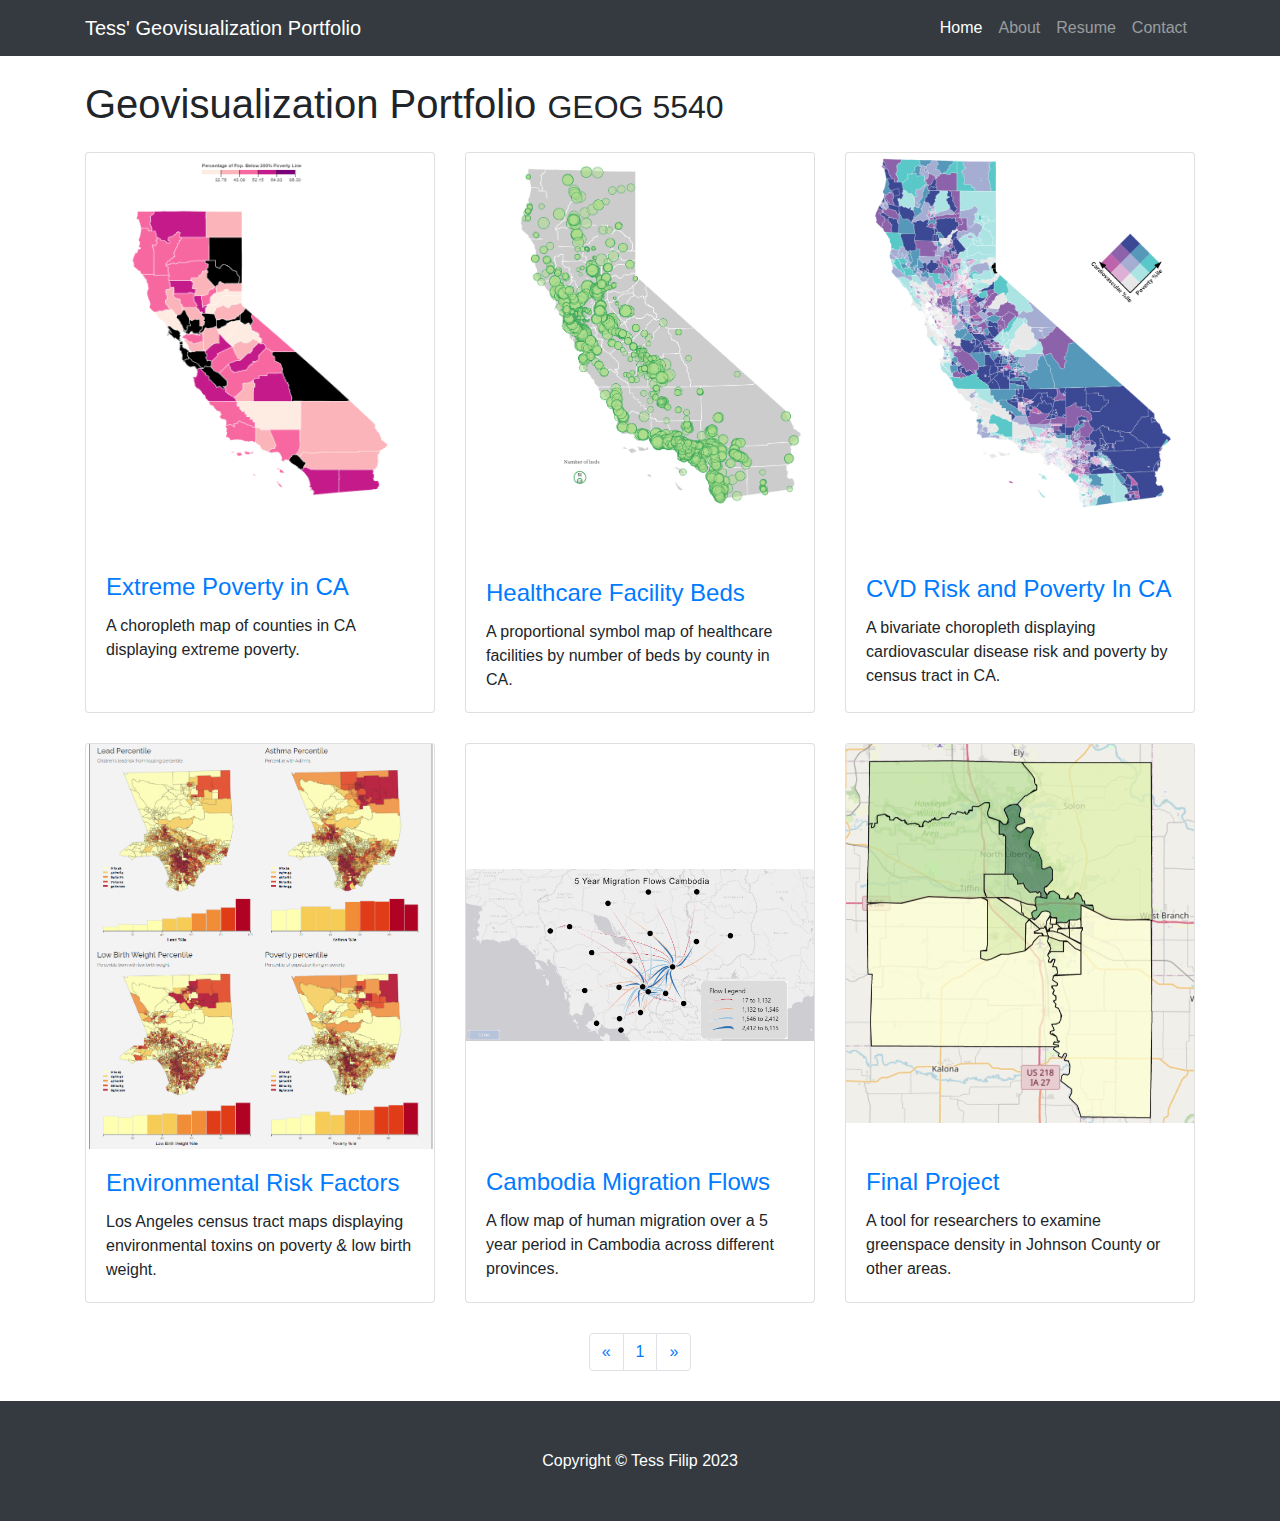
<file: index.html>
<!DOCTYPE html>
<html lang="en">

  <head>

    <meta charset="utf-8">
    <meta name="viewport" content="width=device-width, initial-scale=1, shrink-to-fit=no">
    <meta name="description" content="">
    <meta name="author" content="">

    <title>Tess' Portfolio</title>

    <!-- Bootstrap core CSS -->
    <link href="vendor/bootstrap/css/bootstrap.min.css" rel="stylesheet">

    <!-- Custom styles for this template -->
    <link href="css/3-col-portfolio.css" rel="stylesheet">

  </head>

  <body>

    <!-- Navigation -->
    <nav class="navbar navbar-expand-lg navbar-dark bg-dark fixed-top">
      <div class="container">
        <a class="navbar-brand" href="#">Tess' Geovisualization Portfolio</a>
        <button class="navbar-toggler" type="button" data-toggle="collapse" data-target="#navbarResponsive" aria-controls="navbarResponsive" aria-expanded="false" aria-label="Toggle navigation">
          <span class="navbar-toggler-icon"></span>
        </button>
        <div class="collapse navbar-collapse" id="navbarResponsive">
          <ul class="navbar-nav ml-auto">
            <li class="nav-item active">
              <a class="nav-link" href="https://geog3540.github.io/tfilip/">Home
                <span class="sr-only">(current)</span>
              </a>
            </li>
            <li class="nav-item">
              <a class="nav-link" href="shortbio.html.html">About</a>
            </li>
            <li class="nav-item">
              <a class="nav-link" href="files/CV.pdf" target="_blank">Resume</a>
            </li>
            <li class="nav-item">
              <a class="nav-link" href="mailto:tess-filip@uiowa.edu">Contact</a>
            </li>
          </ul>
        </div>
      </div>
    </nav>

    <!-- Page Content -->
    <div class="container">

      <!-- Page Heading -->
      <h1 class="my-4">Geovisualization Portfolio
        <small>GEOG 5540</small>
      </h1>

      <div class="row">
        <div class="col-lg-4 col-sm-6 portfolio-item">
          <div class="card h-100">
            <a href="https://observablehq.com/@tessfi/tess-choropleth"><img class="card-img-top" src="images/choropleth_new.png"
              width="500" height="400" alt=""></a>
            <div class="card-body">
              <h4 class="card-title">
                <a href="https://observablehq.com/@tessfi/tess-choropleth">Extreme Poverty in CA</a>
              </h4>
              <p class="card-text">A choropleth map of counties in CA displaying extreme poverty.</p>
            </div>
          </div>
        </div>
        <div class="col-lg-4 col-sm-6 portfolio-item">
          <div class="card h-100">
            <a href="https://observablehq.com/@tessfi/tess-proportional-symbol-mapping"><img class="card-img-top" src="images/propmap_new.PNG" alt="" style="margin-bottom: 45px;"></a>
            <div class="card-body">
              <h4 class="card-title">
                <a href="https://observablehq.com/@tessfi/tess-proportional-symbol-mapping">Healthcare Facility Beds</a>
              </h4>
              <p class="card-text">A proportional symbol map of healthcare facilities by number of beds by county in CA.</p>
            </div>
          </div>
        </div>
        <div class="col-lg-4 col-sm-6 portfolio-item">
          <div class="card h-100">
            <a href="https://observablehq.com/@tessfi/tess-bivariate-choropleth-mapping"><img class="card-img-top" src="images/bivariate choropleth.png"
              style="margin-bottom: 48px;" alt=""></a>
            <div class="card-body">
              <h4 class="card-title">
                <a href="https://observablehq.com/@tessfi/tess-bivariate-choropleth-mapping">CVD Risk and Poverty In CA</a>
              </h4>
              <p class="card-text">A bivariate choropleth displaying cardiovascular disease risk and poverty by census tract in CA.</p>
            </div>
          </div>
        </div>
        <div class="col-lg-4 col-sm-6 portfolio-item">
          <div class="card h-100">
            <a href="smallmultiples/"><img class="card-img-top" src="images/smallmultiples.png" alt=""></a>
            <div class="card-body">
              <h4 class="card-title">
                <a href="smallmultiples/">Environmental Risk Factors</a>
              </h4>
              <p class="card-text">Los Angeles census tract maps displaying environmental toxins on poverty & low birth weight.</p>
            </div>
          </div>
        </div>
        <div class="col-lg-4 col-sm-6 portfolio-item">
          <div class="card h-100">
            <a href="flowmap.html.html"><img class="card-img-top" src="images/cambodia_new.png" alt=""
              style="margin-top: 125px; margin-bottom: 107px;" ></a>
            <div class="card-body">
              <h4 class="card-title">
                <a href="flowmap.html.html">Cambodia Migration Flows</a>
              </h4>
              <p class="card-text">A flow map of human migration over a 5 year period in Cambodia across different provinces.</p>
            </div>
          </div>
        </div>
        <div class="col-lg-4 col-sm-6 portfolio-item">
          <div class="card h-100">
            <a href="finalproject/index.html"><img class="card-img-top" src="images/greenspacepic.png"
              style="margin-bottom: 25px;" alt=""></a>
            <div class="card-body">
              <h4 class="card-title">
                <a href="finalproject/index.html">Final Project</a>
              </h4>
              <p class="card-text">A tool for researchers to examine greenspace density in Johnson County or other areas.</p>
            </div>
          </div>
        </div>
      </div>
      <!-- /.row -->

      <!-- Pagination -->
      <ul class="pagination justify-content-center">
        <li class="page-item">
          <a class="page-link" href="#" aria-label="Previous">
            <span aria-hidden="true">&laquo;</span>
            <span class="sr-only">Previous</span>
          </a>
        </li>
        <li class="page-item">
          <a class="page-link" href="#">1</a>
        <li class="page-item">
          <a class="page-link" href="#" aria-label="Next">
            <span aria-hidden="true">&raquo;</span>
            <span class="sr-only">Next</span>
          </a>
        </li>
      </ul>

    </div>
    <!-- /.container -->

    <!-- Footer -->
    <footer class="py-5 bg-dark">
      <div class="container">
        <p class="m-0 text-center text-white">Copyright &copy; Tess Filip 2023</p>
      </div>
      <!-- /.container -->
    </footer>

    <!-- Bootstrap core JavaScript -->
    <script src="vendor/jquery/jquery.min.js"></script>
    <script src="vendor/bootstrap/js/bootstrap.bundle.min.js"></script>

  </body>

</html>
</file>
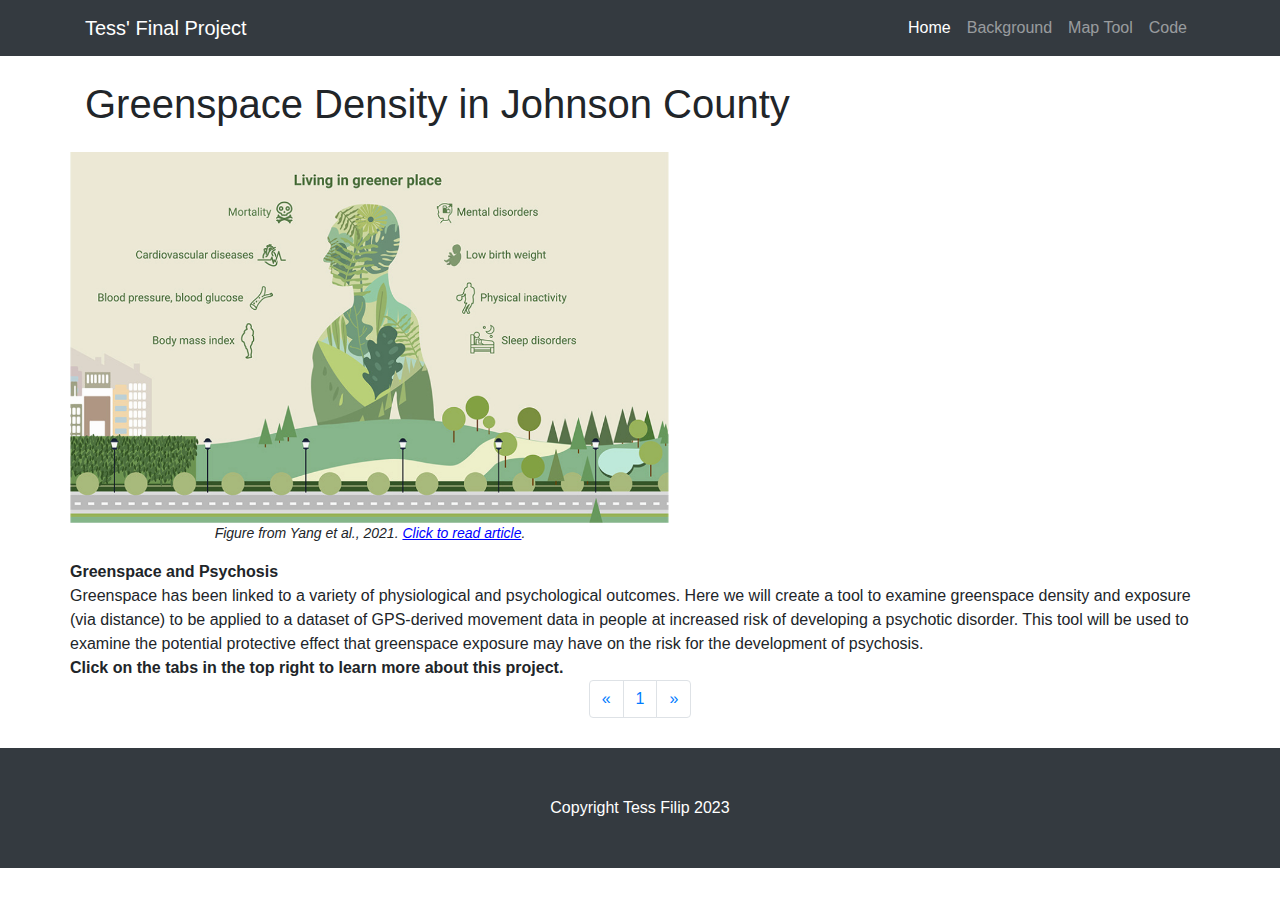
<file: finalproject/index.html>
<!DOCTYPE html>
<html lang="en">

  <head>

    <meta charset="utf-8">
    <meta name="viewport" content="width=device-width, initial-scale=1, shrink-to-fit=no">
    <meta name="description" content="">
    <meta name="author" content="">

    <title>Tess' Final Project</title>

    <!-- Bootstrap core CSS -->
    <link href="vendor/bootstrap/css/bootstrap.min.css" rel="stylesheet">

    <!-- Custom styles for this template -->
    <link href="css/3-col-portfolio.css" rel="stylesheet">
    <style>
      figcaption {
        font-size: 14px;
        font-style: italic;
        text-align: center;
      }
      figcaption a {
        color: blue;
        text-decoration: underline;
      }
      </style>
  </head>

  <body>

    <!-- Navigation -->
    <nav class="navbar navbar-expand-lg navbar-dark bg-dark fixed-top">
      <div class="container">
        <a class="navbar-brand" href="#">Tess' Final Project</a>
        <button class="navbar-toggler" type="button" data-toggle="collapse" data-target="#navbarResponsive" aria-controls="navbarResponsive" aria-expanded="false" aria-label="Toggle navigation">
          <span class="navbar-toggler-icon"></span>
        </button>
        <div class="collapse navbar-collapse" id="navbarResponsive">
          <ul class="navbar-nav ml-auto">
            <li class="nav-item active">
              <a class="nav-link" href="#">Home
                <span class="sr-only">(current)</span>
              </a>
            </li>
            <li class="nav-item">
              <a class="nav-link" href="background.html">Background</a>
            </li>
            <li class="nav-item">
              <a class="nav-link" href="maptool.html">Map Tool</a>
            </li>
            <li class="nav-item">
              <a class="nav-link" href="https://nbviewer.org/github/tessfi/iowagreenspacedensity/blob/main/GEOG%205540%20Iowa%20Green%20Space%20Density%20.ipynb">Code</a>
            </li>
          </ul>
        </div>
      </div>
    </nav>

    <!-- Page Content -->
    <div class="container">

      <!-- Page Heading -->
      <h1 class="my-4">Greenspace Density in Johnson County
        <small></small>
      </h1>

      <div class="row">
        <!-- <div class="col-lg-4 col-sm-6 portfolio-item">
          <img class="card-img-top" src="images/greenspacehealth.png" alt="" class="center">
        </div> -->
        <div class="d-flex justify-content-center">
          <figure>
            <img src="images/greenspacehealth.png" class="img-fluid" alt="" width="600" height="600"><br>
            <figcaption>Figure from Yang et al., 2021. <a href="https://www.sciencedirect.com/science/article/pii/S2666675821000898?via%3Dihub">Click to read article</a>.</figcaption>
          </figure>
        </div>
        <p class="card-text">
          <b> Greenspace and Psychosis </b> <br>
          Greenspace has been linked to a variety of physiological and psychological outcomes. Here we will create
          a tool to examine greenspace density and exposure (via distance) to be applied to a dataset of GPS-derived
          movement data in people at increased risk of developing a psychotic disorder. This tool will be used to
          examine the potential protective effect that greenspace exposure may have on the risk for the development
          of psychosis.
          <br> <b> Click on the tabs in the top right to learn more about this project.</b>

        </p>
      </div>

      <!-- Pagination -->
      <ul class="pagination justify-content-center">
        <li class="page-item">
          <a class="page-link" href="#" aria-label="Previous">
            <span aria-hidden="true">&laquo;</span>
            <span class="sr-only">Previous</span>
          </a>
        </li>
        <li class="page-item">
          <a class="page-link" href="#">1</a>
        </li>
        <li class="page-item">
          <a class="page-link" href="#" aria-label="Next">
            <span aria-hidden="true">&raquo;</span>
            <span class="sr-only">Next</span>
          </a>
        </li>
      </ul>

    </div>
    <!-- /.container -->

    <!-- Footer -->
    <footer class="py-5 bg-dark">
      <div class="container">
        <p class="m-0 text-center text-white">Copyright Tess Filip 2023</p>
      </div>
      <!-- /.container -->
    </footer>

    <!-- Bootstrap core JavaScript -->
    <script src="vendor/jquery/jquery.min.js"></script>
    <script src="vendor/bootstrap/js/bootstrap.bundle.min.js"></script>

  </body>

</html>
</file>
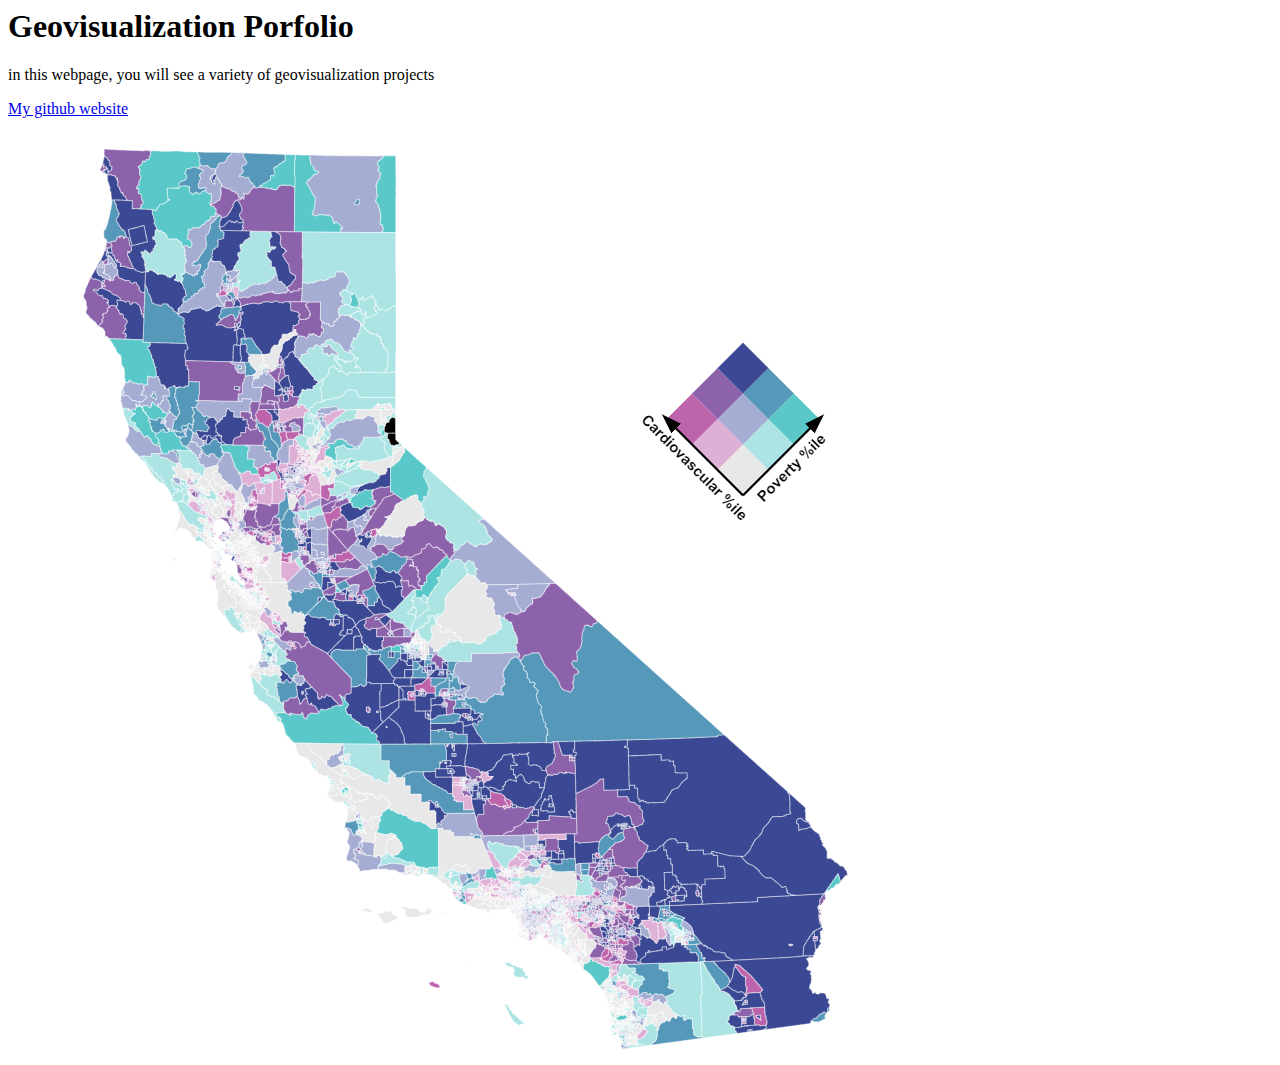
<file: first_exercise/index.html>
<!DOCTYPE html
<html>
<!-- this is a comment !-->
<head>
  <title> Tess' Geovisualization Porfolio </title>
  <link href="css/styles.css" rel="stylessheet">
</head>
<body>
  <h1> Geovisualization Porfolio </h1>
  <p> in this webpage, you will see a variety of geovisualization projects </p>

  <p> <a href="https://geog3540.github.io/tfilip/"> My github website </a> </p>

  <p> <img src="images/bivariate choropleth.png"/> </p>
</body>
</html>
</file>
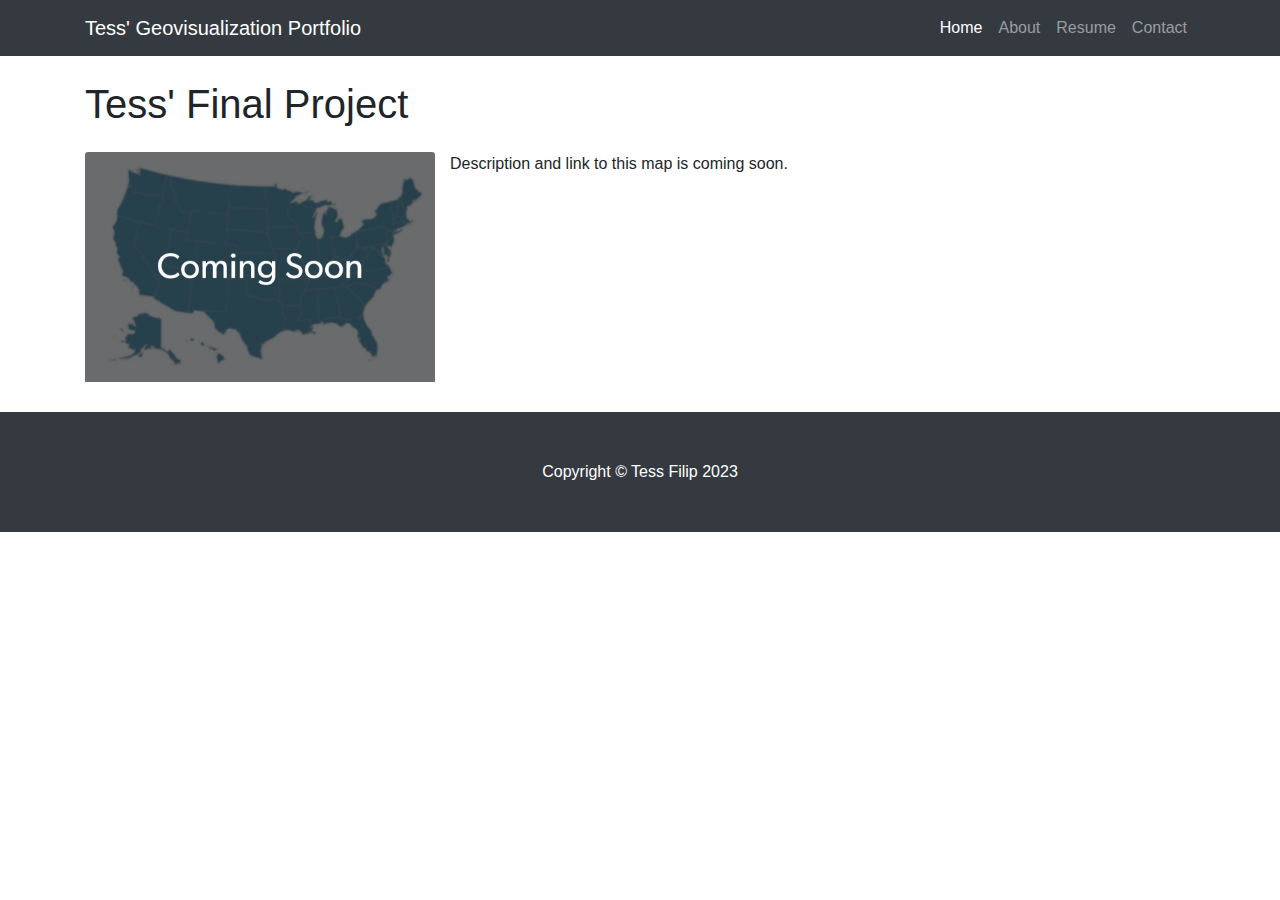
<file: finalproj.html>
<!DOCTYPE html>
<html lang="en">

  <head>

    <meta charset="utf-8">
    <meta name="viewport" content="width=device-width, initial-scale=1, shrink-to-fit=no">
    <meta name="description" content="">
    <meta name="author" content="">

    <title>Tess' Portfolio</title>

    <!-- Bootstrap core CSS -->
    <link href="vendor/bootstrap/css/bootstrap.min.css" rel="stylesheet">

    <!-- Custom styles for this template -->
    <link href="css/3-col-portfolio.css" rel="stylesheet">

  </head>

  <body>

    <!-- Navigation -->
    <nav class="navbar navbar-expand-lg navbar-dark bg-dark fixed-top">
      <div class="container">
        <a class="navbar-brand" href="#">Tess' Geovisualization Portfolio</a>
        <button class="navbar-toggler" type="button" data-toggle="collapse" data-target="#navbarResponsive" aria-controls="navbarResponsive" aria-expanded="false" aria-label="Toggle navigation">
          <span class="navbar-toggler-icon"></span>
        </button>
        <div class="collapse navbar-collapse" id="navbarResponsive">
          <ul class="navbar-nav ml-auto">
            <li class="nav-item active">
              <a class="nav-link" href="index.html">Home
                <span class="sr-only">(current)</span>
              </a>
            </li>
            <li class="nav-item">
              <a class="nav-link" href="shortbio.html">About</a>
            </li>
            <li class="nav-item">
              <a class="nav-link" href="files/CV.pdf">Resume</a>
            </li>
            <li class="nav-item">
              <a class="nav-link" href="mailto:tess-filip@uiowa.edu">Contact</a>
            </li>
          </ul>
        </div>
      </div>
    </nav>

    <!-- Page Content -->
    <div class="container">

      <!-- Page Heading -->
      <h1 class="my-4">Tess' Final Project
      </h1>

      <div class="row">
        <div class="col-lg-4 col-sm-6 portfolio-item">
          <a href=""><img class="card-img-top" src="images/coming soon.png" alt="" class="center"></a>
        </div>
        <p class="card-text"> Description and link to this map is coming soon.</p>
      </div>
      <!-- /.row -->

    </div>
    <!-- /.container -->

    <!-- Footer -->
    <footer class="py-5 bg-dark">
      <div class="container">
        <p class="m-0 text-center text-white">Copyright &copy; Tess Filip 2023</p>
      </div>
      <!-- /.container -->
    </footer>

    <!-- Bootstrap core JavaScript -->
    <script src="vendor/jquery/jquery.min.js"></script>
    <script src="vendor/bootstrap/js/bootstrap.bundle.min.js"></script>

  </body>

</html>
</file>
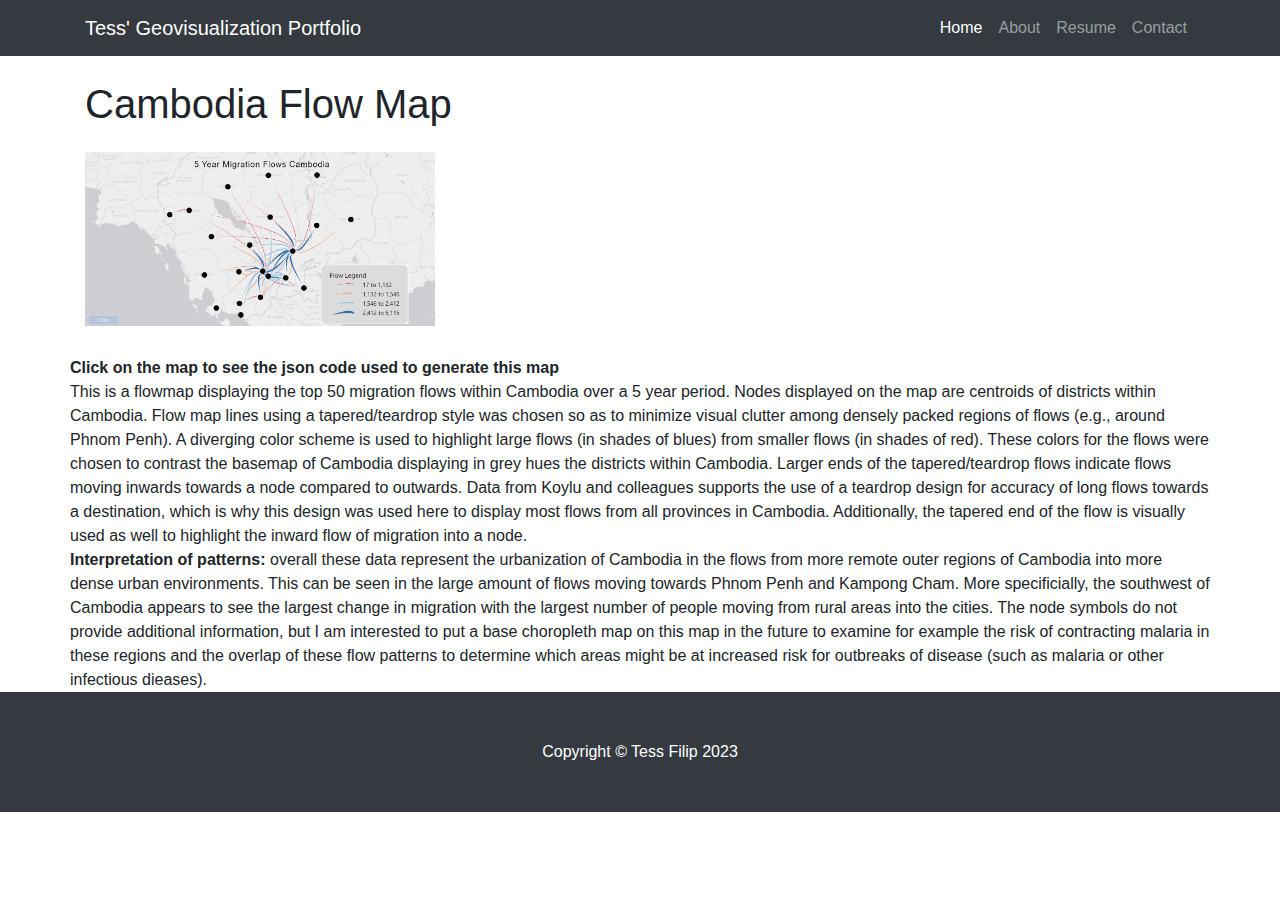
<file: flowmap.html.html>
<!DOCTYPE html>
<html lang="en">

  <head>

    <meta charset="utf-8">
    <meta name="viewport" content="width=device-width, initial-scale=1, shrink-to-fit=no">
    <meta name="description" content="">
    <meta name="author" content="">

    <title>Tess' Portfolio</title>

    <!-- Bootstrap core CSS -->
    <link href="vendor/bootstrap/css/bootstrap.min.css" rel="stylesheet">

    <!-- Custom styles for this template -->
    <link href="css/3-col-portfolio.css" rel="stylesheet">

  </head>

  <body>

    <!-- Navigation -->
    <nav class="navbar navbar-expand-lg navbar-dark bg-dark fixed-top">
      <div class="container">
        <a class="navbar-brand" href="#">Tess' Geovisualization Portfolio</a>
        <button class="navbar-toggler" type="button" data-toggle="collapse" data-target="#navbarResponsive" aria-controls="navbarResponsive" aria-expanded="false" aria-label="Toggle navigation">
          <span class="navbar-toggler-icon"></span>
        </button>
        <div class="collapse navbar-collapse" id="navbarResponsive">
          <ul class="navbar-nav ml-auto">
            <li class="nav-item active">
              <a class="nav-link" href="index.html">Home
                <span class="sr-only">(current)</span>
              </a>
            </li>
            <li class="nav-item">
              <a class="nav-link" href="shortbio.html.html">About</a>
            </li>
            <li class="nav-item">
              <a class="nav-link" href="files/CV.pdf" target="_blank">Resume</a>
            </li>
            <li class="nav-item">
              <a class="nav-link" href="mailto:tess-filip@uiowa.edu">Contact</a>
            </li>
          </ul>
        </div>
      </div>
    </nav>

    <!-- Page Content -->
    <div class="container">

      <!-- Page Heading -->
      <h1 class="my-4">Cambodia Flow Map
      </h1>

      <div class="row">
        <div class="col-lg-4 col-sm-6 portfolio-item">
          <a href="cambodia project.json"><img class="card-img-top" src="images/cambodia_new.png" alt="" class="center"></a>
        </div>
        <p class="card-text"> <b> Click on the map to see the json code used to generate this map </b> <br>This is a flowmap displaying the top 50 migration flows within Cambodia over a 5 year period. Nodes displayed on the map are centroids of districts within Cambodia. Flow map lines using a tapered/teardrop style was chosen so as to minimize visual clutter among densely packed regions of flows (e.g., around Phnom Penh). A diverging color scheme is used to highlight large flows (in shades of blues) from smaller flows (in shades of red). These colors for the flows were chosen to contrast the basemap of Cambodia displaying in grey hues the districts within Cambodia. Larger ends of the tapered/teardrop flows indicate flows moving inwards towards a node compared to outwards. Data from Koylu and colleagues supports the use of a teardrop design for accuracy of long flows towards a destination, which is why this design was used here to display most flows from all provinces in Cambodia. Additionally, the tapered end of the flow is visually used as well to highlight the inward flow of migration into a node. </br>
        <b>Interpretation of patterns:</b> overall these data represent the urbanization of Cambodia in the flows from more remote outer regions of Cambodia into more dense urban environments. This can be seen in the large amount of flows moving towards Phnom Penh and Kampong Cham. More specificially, the southwest of Cambodia appears to see the largest change in migration with the largest number of people moving from rural areas into the cities. The node symbols do not provide additional information, but I am interested to put a base choropleth map on this map in the future to examine for example the risk of contracting malaria in these regions and the overlap of these flow patterns to determine which areas might be at increased risk for outbreaks of disease (such as malaria or other infectious dieases).  </p>
      </div>
      <!-- /.row -->

    </div>
    <!-- /.container -->

    <!-- Footer -->
    <footer class="py-5 bg-dark">
      <div class="container">
        <p class="m-0 text-center text-white">Copyright &copy; Tess Filip 2023</p>
      </div>
      <!-- /.container -->
    </footer>

    <!-- Bootstrap core JavaScript -->
    <script src="vendor/jquery/jquery.min.js"></script>
    <script src="vendor/bootstrap/js/bootstrap.bundle.min.js"></script>

  </body>

</html>
</file>
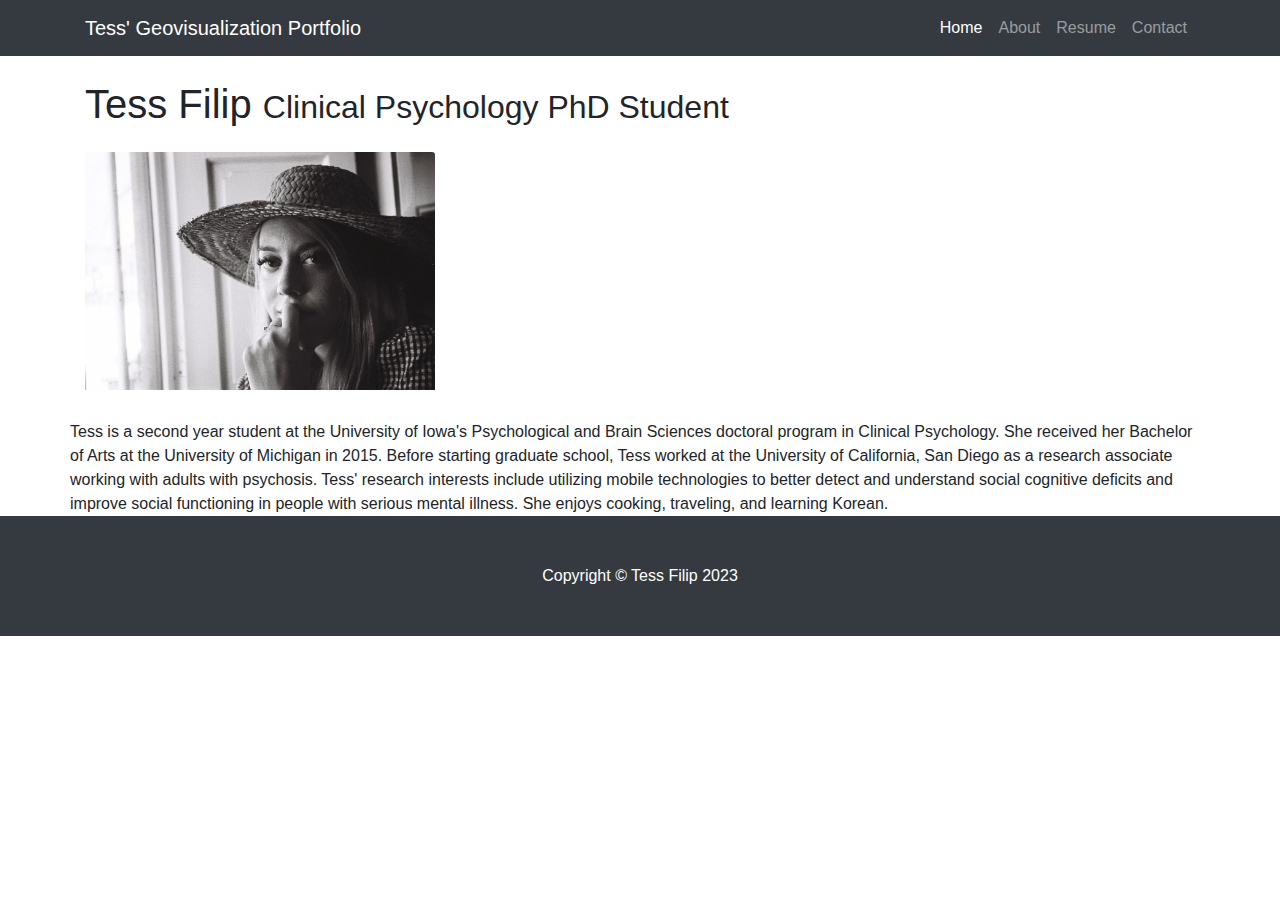
<file: shortbio.html.html>
<!DOCTYPE html>
<html lang="en">

  <head>

    <meta charset="utf-8">
    <meta name="viewport" content="width=device-width, initial-scale=1, shrink-to-fit=no">
    <meta name="description" content="">
    <meta name="author" content="">

    <title>Tess' Portfolio</title>

    <!-- Bootstrap core CSS -->
    <link href="vendor/bootstrap/css/bootstrap.min.css" rel="stylesheet">

    <!-- Custom styles for this template -->
    <link href="css/3-col-portfolio.css" rel="stylesheet">

  </head>

  <body>

    <!-- Navigation -->
    <nav class="navbar navbar-expand-lg navbar-dark bg-dark fixed-top">
      <div class="container">
        <a class="navbar-brand" href="#">Tess' Geovisualization Portfolio</a>
        <button class="navbar-toggler" type="button" data-toggle="collapse" data-target="#navbarResponsive" aria-controls="navbarResponsive" aria-expanded="false" aria-label="Toggle navigation">
          <span class="navbar-toggler-icon"></span>
        </button>
        <div class="collapse navbar-collapse" id="navbarResponsive">
          <ul class="navbar-nav ml-auto">
            <li class="nav-item active">
              <a class="nav-link" href="index.html">Home
                <span class="sr-only">(current)</span>
              </a>
            </li>
            <li class="nav-item">
              <a class="nav-link" href="shortbio.html.html">About</a>
            </li>
            <li class="nav-item">
              <a class="nav-link" href="files/CV.pdf" target="_blank">Resume</a>
            </li>
            <li class="nav-item">
              <a class="nav-link" href="mailto:tess-filip@uiowa.edu">Contact</a>
            </li>
          </ul>
        </div>
      </div>
    </nav>

    <!-- Page Content -->
    <div class="container">

      <!-- Page Heading -->
      <h1 class="my-4">Tess Filip
        <small>Clinical Psychology PhD Student</small>
      </h1>

      <div class="row">
        <div class="col-lg-4 col-sm-6 portfolio-item">
          <img class="card-img-top" src="images/me.jpg" alt="" class="center">
        </div>
        <p class="card-text">Tess is a second year student at the University of Iowa's Psychological and Brain Sciences doctoral program in Clinical Psychology. She received her Bachelor of Arts at the University of Michigan in 2015. Before starting graduate school, Tess worked at the University of California, San Diego as a research associate working with adults with psychosis. Tess' research interests include utilizing mobile technologies to better detect and understand social cognitive deficits and improve social functioning in people with serious mental illness. She enjoys cooking, traveling, and learning Korean.</p>
      </div>
      <!-- /.row -->

    </div>
    <!-- /.container -->

    <!-- Footer -->
    <footer class="py-5 bg-dark">
      <div class="container">
        <p class="m-0 text-center text-white">Copyright &copy; Tess Filip 2023</p>
      </div>
      <!-- /.container -->
    </footer>

    <!-- Bootstrap core JavaScript -->
    <script src="vendor/jquery/jquery.min.js"></script>
    <script src="vendor/bootstrap/js/bootstrap.bundle.min.js"></script>

  </body>

</html>
</file>
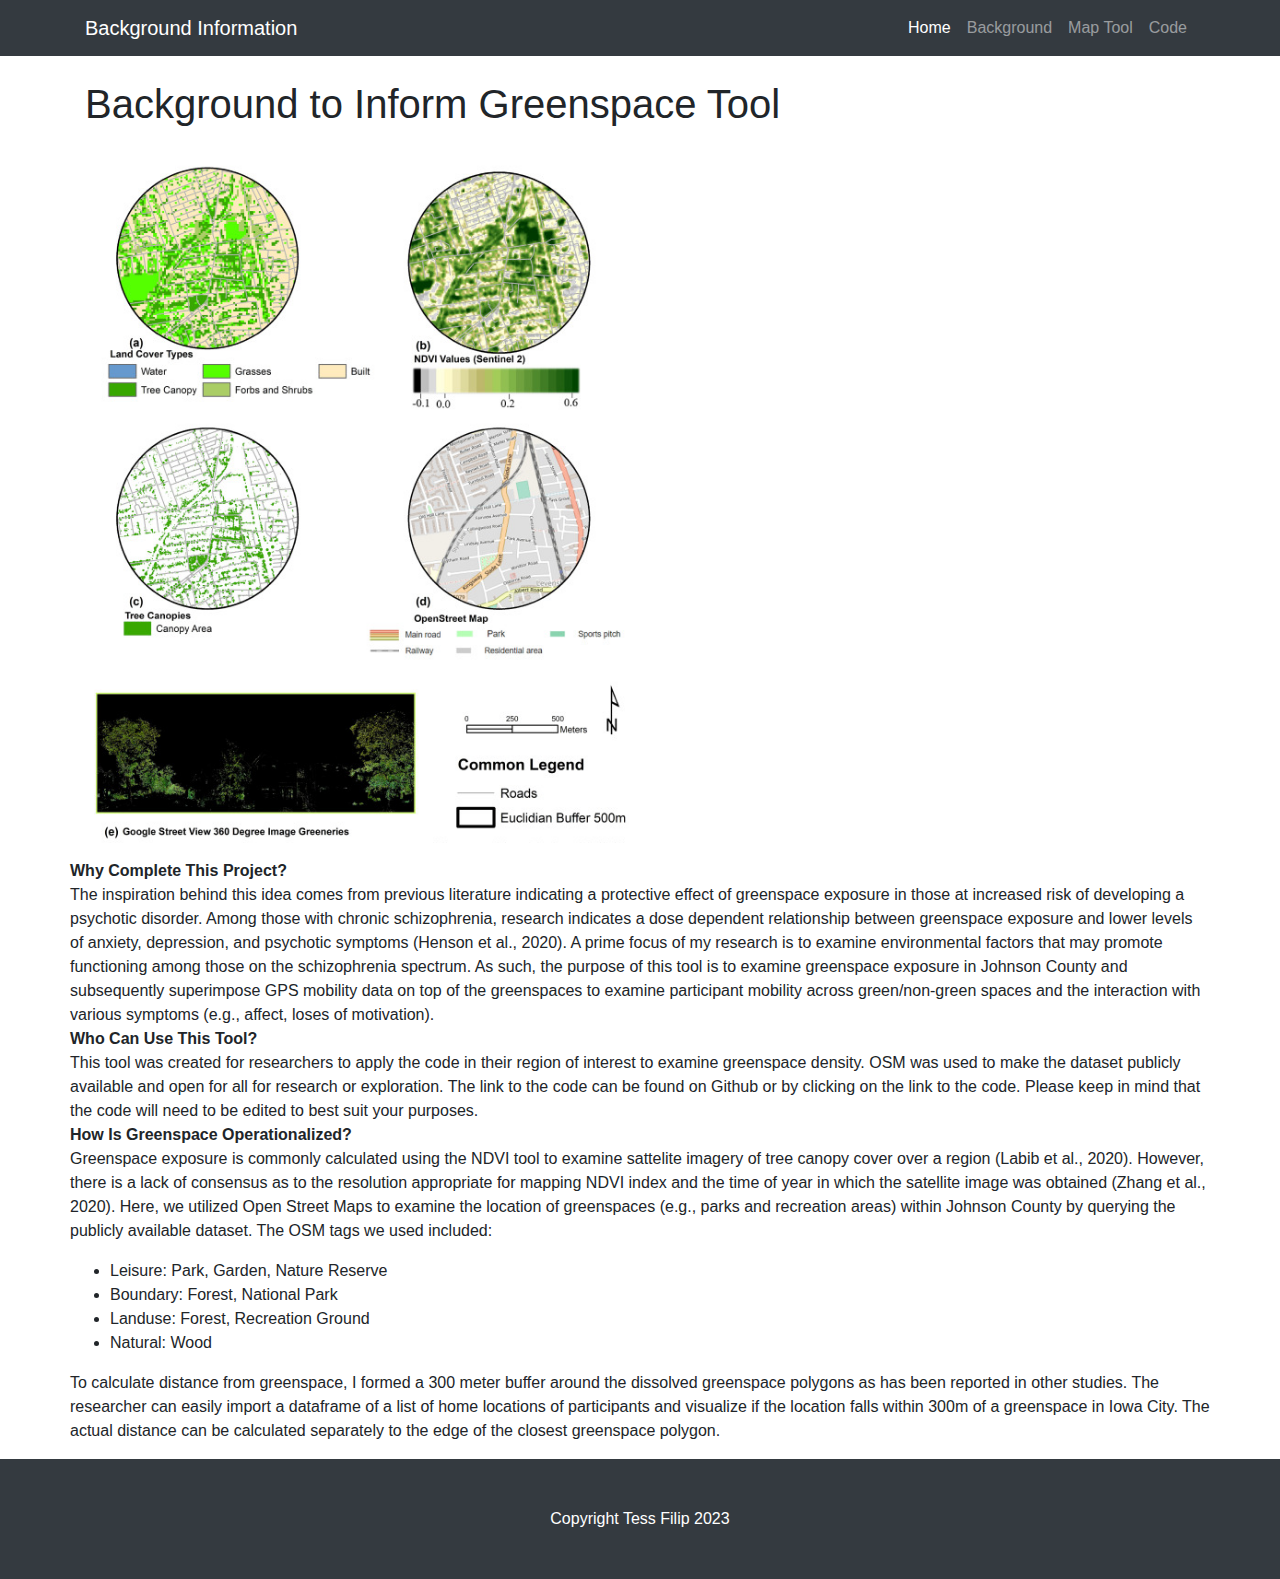
<file: finalproject/background.html>
<!DOCTYPE html>
<html lang="en">

  <head>

    <meta charset="utf-8">
    <meta name="viewport" content="width=device-width, initial-scale=1, shrink-to-fit=no">
    <meta name="description" content="">
    <meta name="author" content="">

    <title>Tess' Portfolio</title>

    <!-- Bootstrap core CSS -->
    <link href="vendor/bootstrap/css/bootstrap.min.css" rel="stylesheet">

    <!-- Custom styles for this template -->
    <link href="css/3-col-portfolio.css" rel="stylesheet">

  </head>

  <body>

    <!-- Navigation -->
    <nav class="navbar navbar-expand-lg navbar-dark bg-dark fixed-top">
      <div class="container">
        <a class="navbar-brand" href="background.html">Background Information</a>
        <button class="navbar-toggler" type="button" data-toggle="collapse" data-target="#navbarResponsive" aria-controls="navbarResponsive" aria-expanded="false" aria-label="Toggle navigation">
          <span class="navbar-toggler-icon"></span>
        </button>
        <div class="collapse navbar-collapse" id="navbarResponsive">
          <ul class="navbar-nav ml-auto">
            <li class="nav-item active">
              <a class="nav-link" href="index.html">Home
                <span class="sr-only">(current)</span>
              </a>
            </li>
            <li class="nav-item">
              <a class="nav-link" href="background.html">Background</a>
            </li>
            <li class="nav-item">
              <a class="nav-link" href="maptool.html">Map Tool</a>
            </li>
            <li class="nav-item">
              <a class="nav-link" href="https://nbviewer.org/github/tessfi/iowagreenspacedensity/blob/main/GEOG%205540%20Iowa%20Green%20Space%20Density%20.ipynb">Code</a>
            </li>
          </ul>
        </div>
      </div>
    </nav>

    <!-- Page Content -->
    <div class="container">

      <!-- Page Heading -->
      <h1 class="my-4">Background to Inform Greenspace Tool
        <small></small>
      </h1>

      <div class="row">
          <div class="d-flex justify-content-center">
            <figure>
              <img src="images/greenspacetypes.PNG" class="img-fluid" alt="" width="600" height="600"><br>
            </figure>
      </div>
        <p class="card-text"> <b> Why Complete This Project? </b> <br> The inspiration behind this idea comes from previous literature indicating a protective effect of greenspace exposure
          in those at increased risk of developing a psychotic disorder. Among those with chronic schizophrenia, research indicates a dose dependent relationship
          between greenspace exposure and lower levels of anxiety, depression, and psychotic symptoms (Henson et al., 2020). A prime focus of my research is to examine environmental factors
          that may promote functioning among those on the schizophrenia spectrum. As such, the purpose of this tool is to examine greenspace
          exposure in Johnson County and subsequently superimpose GPS mobility data on top of the greenspaces to examine participant mobility across green/non-green spaces and the interaction with various symptoms (e.g., affect, loses of motivation). <br>
          <b> Who Can Use This Tool? </b> <br> This tool was created for researchers to apply the code in their region of interest to examine greenspace density.
          OSM was used to make the dataset publicly available and open for all for research or exploration. The link to the code can be found on Github
          or by clicking on the link to the code. Please keep in mind that the code will need to be edited to best suit your purposes.
          <br> <b> How Is Greenspace Operationalized? </b> <br> Greenspace exposure is commonly calculated using the NDVI tool to examine sattelite imagery of tree canopy cover over a region (Labib et al., 2020).
            However, there is a lack of consensus as to the resolution appropriate for mapping NDVI index and the time of year in which the satellite image was obtained (Zhang et al., 2020). Here, we utilized Open Street Maps to examine the
            location of greenspaces (e.g., parks and recreation areas) within Johnson County by querying the publicly available dataset. The OSM tags we used included:
              <ul>
                <li> Leisure: Park, Garden, Nature Reserve </li>
                <li> Boundary: Forest, National Park </li>
                <li> Landuse: Forest, Recreation Ground </li>
                <li> Natural: Wood </li>
              </ul>
            To calculate distance from greenspace, I formed a 300 meter buffer around the dissolved greenspace polygons as has been reported in other studies.
            The researcher can easily import a dataframe of a list of home locations of participants and visualize if the location falls within 300m of
            a greenspace in Iowa City. The actual distance can be calculated separately to the edge of the closest greenspace polygon.


        </p>
      </div>
      <!-- /.row -->

    </div>
    <!-- /.container -->

    <!-- Footer -->
    <footer class="py-5 bg-dark">
      <div class="container">
        <p class="m-0 text-center text-white">Copyright Tess Filip 2023</p>
      </div>
      <!-- /.container -->
    </footer>

    <!-- Bootstrap core JavaScript -->
    <script src="vendor/jquery/jquery.min.js"></script>
    <script src="vendor/bootstrap/js/bootstrap.bundle.min.js"></script>

  </body>

</html>
</file>
<file: first_exercise/css/styles.css>
p {
  background-color: #
}
h1 {
  font-family: Verdana, Geneva, sans-serif;
  color:blue
}

a:hover{
  color:yellow
}
</file>
<file: css/3-col-portfolio.css>
/*!
 * Start Bootstrap - 3 Col Portfolio (https://startbootstrap.com/template-overviews/3-col-portfolio)
 * Copyright 2013-2018 Start Bootstrap
 * Licensed under MIT (https://github.com/BlackrockDigital/startbootstrap-3-col-portfolio/blob/master/LICENSE)
 */

body {
  padding-top: 54px;
}

@media (min-width: 992px) {
  body {
    padding-top: 56px;
  }
}

.portfolio-item {
  margin-bottom: 30px;
}

.pagination {
  margin-bottom: 30px;
}
</file>
<file: finalproject/css/3-col-portfolio.css>
/*!
 * Start Bootstrap - 3 Col Portfolio (https://startbootstrap.com/template-overviews/3-col-portfolio)
 * Copyright 2013-2018 Start Bootstrap
 * Licensed under MIT (https://github.com/BlackrockDigital/startbootstrap-3-col-portfolio/blob/master/LICENSE)
 */

body {
  padding-top: 54px;
}

@media (min-width: 992px) {
  body {
    padding-top: 56px;
  }
}

.portfolio-item {
  margin-bottom: 30px;
}

.pagination {
  margin-bottom: 30px;
}
</file>
